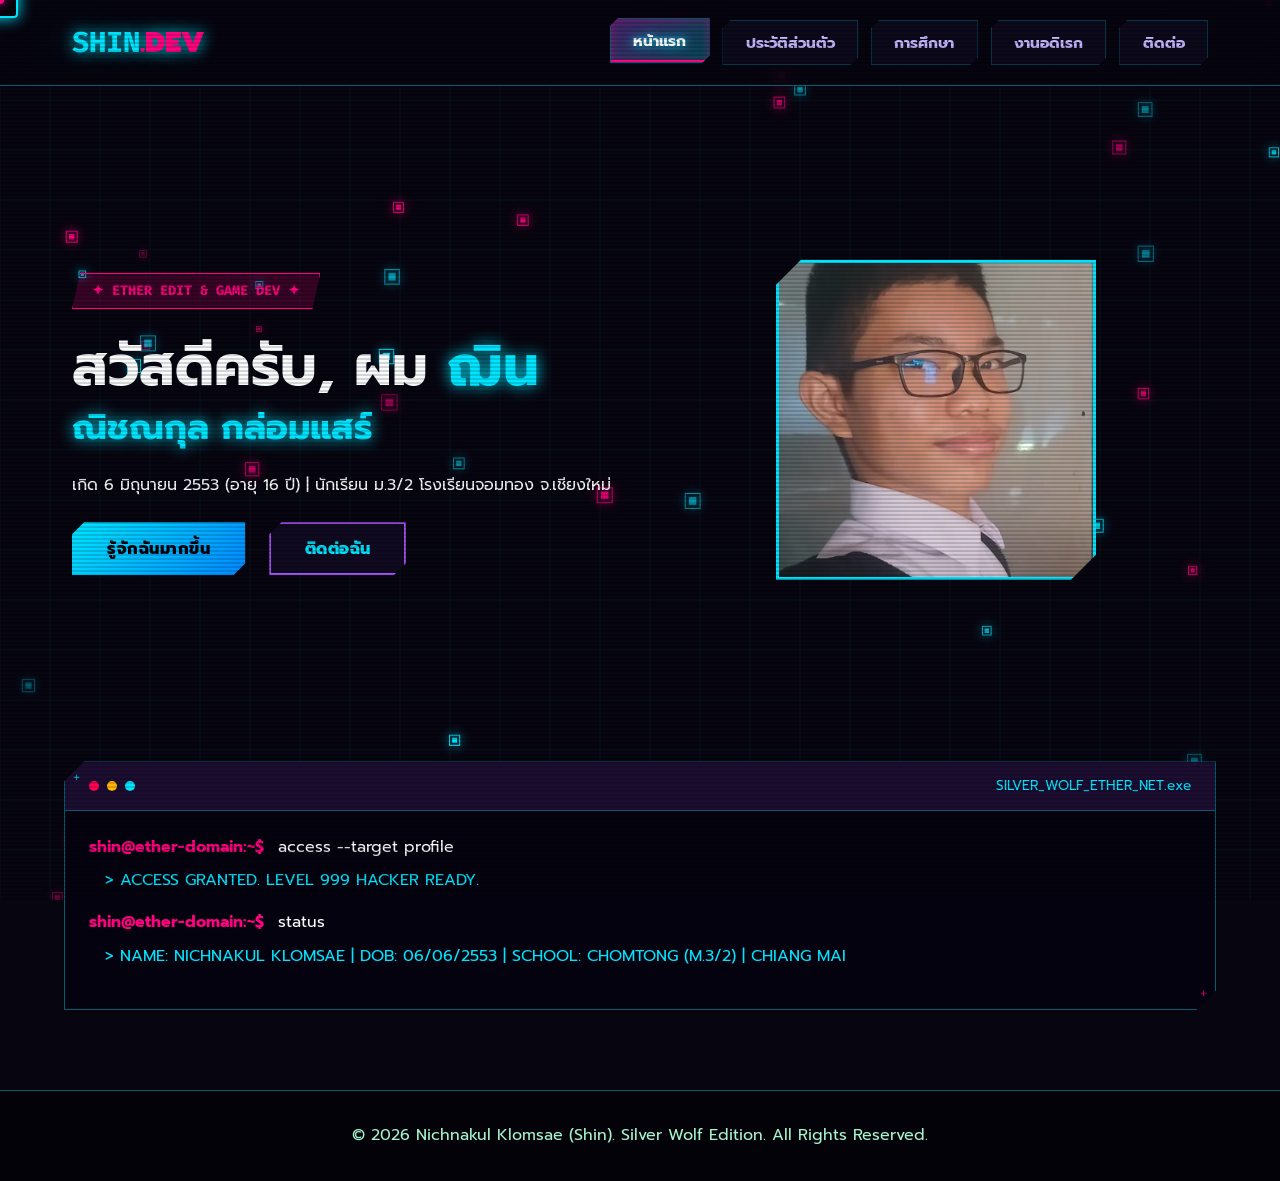
<file: index.html>
<!DOCTYPE html>
<html lang="th">
<head>
    <meta charset="UTF-8">
    <meta name="viewport" content="width=device-width, initial-scale=1.0">
    <title>หน้าแรก | Shin Portfolio (Silver Wolf Lv.999)</title>
    <link rel="preconnect" href="https://fonts.googleapis.com">
    <link rel="preconnect" href="https://fonts.gstatic.com" crossorigin>
    <link href="https://fonts.googleapis.com/css2?family=Fira+Code:wght@500;700&family=Prompt:wght@400;600;700;800;900&display=swap" rel="stylesheet">
    <link rel="stylesheet" href="style.css">
</head>
<body>
    <div id="initial-loader">
        <div class="loader-content">
            <div class="sw-avatar-pixel">SW</div>
            <div class="loader-title">SYSTEM HACKING... LV.999</div>
            <div class="loader-bar-bg">
                <div class="loader-bar-fill" id="loader-bar-fill"></div>
            </div>
            <div class="loader-subtext">LOADING SHIN_PORTFOLIO // <span id="loader-percent">0%</span></div>
        </div>
    </div>

    <div class="cursor-dot" id="cursor-dot"></div>
    <div class="cursor-outline" id="cursor-outline"></div>
    <div class="scanlines"></div>

    <header>
        <nav class="navbar">
            <div class="logo">SHIN<span style="color:var(--sw-pink)">.DEV</span></div>
            <ul class="nav-links">
                <li><a href="index.html" class="active">หน้าแรก</a></li>
                <li><a href="profile.html">ประวัติส่วนตัว</a></li>
                <li><a href="education.html">การศึกษา</a></li>
                <li><a href="hobby.html">งานอดิเรก</a></li>
                <li><a href="contact.html">ติดต่อ</a></li>
            </ul>
        </nav>
    </header>

    <main>
        <section class="hero-section">
            <div class="hero-content">
                <span class="badge">✦ ETHER EDIT & GAME DEV ✦</span>
                <h1>สวัสดีครับ, ผม <span class="neon-blue-text">ฌิน</span></h1>
                <h2>ณิชณกุล กล่อมแสร์</h2>
                <p>เกิด 6 มิถุนายน 2553 (อายุ 16 ปี) | นักเรียน ม.3/2 โรงเรียนจอมทอง จ.เชียงใหม่</p>
                <div class="hero-buttons">
                    <a href="profile.html" class="btn cyber-btn">รู้จักฉันมากขึ้น</a>
                    <a href="contact.html" class="btn cyber-btn-outline">ติดต่อฉัน</a>
                </div>
            </div>
            <div style="text-align: center;">
                <img src="images/profile.png" alt="Shin" class="hero-img">
            </div>
        </section>

        <section class="container" style="margin-bottom: 3rem;">
            <div class="card terminal-box">
                <div class="terminal-header">
                    <div class="terminal-dots">
                        <span class="dot red"></span><span class="dot yellow"></span><span class="dot green"></span>
                    </div>
                    <div style="color:var(--sw-cyan); font-size:0.85rem;">SILVER_WOLF_ETHER_NET.exe</div>
                </div>
                <div class="terminal-body">
                    <p class="term-line"><span class="term-user">shin@ether-domain:~$</span> access --target profile</p>
                    <p class="term-response">> ACCESS GRANTED. LEVEL 999 HACKER READY.</p>
                    <p class="term-line"><span class="term-user">shin@ether-domain:~$</span> status</p>
                    <p class="term-response">> NAME: NICHNAKUL KLOMSAE | DOB: 06/06/2553 | SCHOOL: CHOMTONG (M.3/2) | CHIANG MAI</p>
                </div>
            </div>
        </section>
    </main>

    <footer>
        <p>&copy; 2026 Nichnakul Klomsae (Shin). Silver Wolf Edition. All Rights Reserved.</p>
    </footer>

    <script src="script.js"></script>
</body>
</html>
</file>
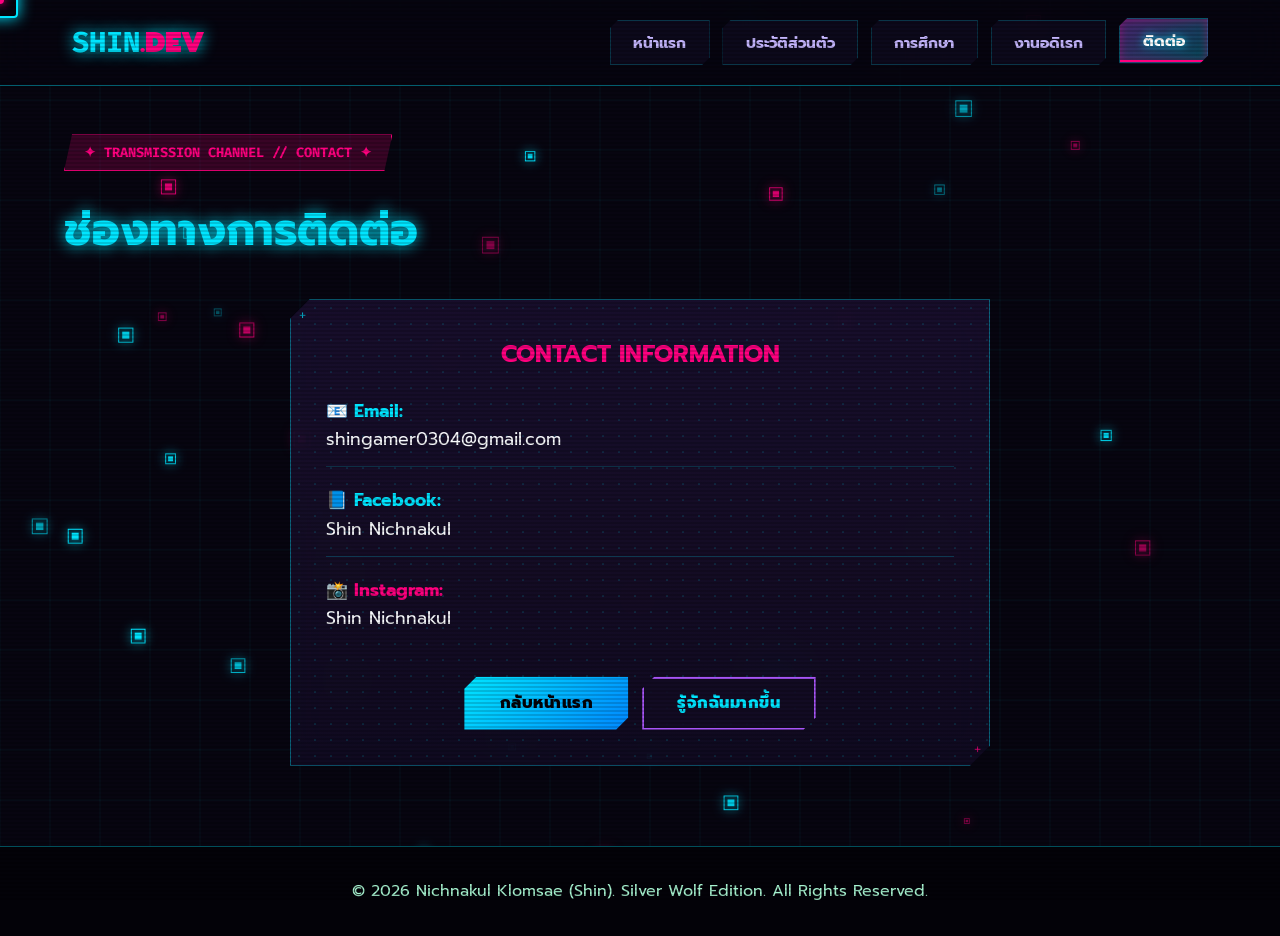
<file: contact.html>
<!DOCTYPE html>
<html lang="th">
<head>
    <meta charset="UTF-8">
    <meta name="viewport" content="width=device-width, initial-scale=1.0">
    <title>ติดต่อ | Shin Portfolio (Silver Wolf Lv.999)</title>
    <link rel="preconnect" href="https://fonts.googleapis.com">
    <link rel="preconnect" href="https://fonts.gstatic.com" crossorigin>
    <link href="https://fonts.googleapis.com/css2?family=Fira+Code:wght@500;700&family=Prompt:wght@400;600;700;800;900&display=swap" rel="stylesheet">
    <link rel="stylesheet" href="style.css">
</head>
<body>
    <div class="cursor-dot" id="cursor-dot"></div>
    <div class="cursor-outline" id="cursor-outline"></div>
    <div class="scanlines"></div>

    <header>
        <nav class="navbar">
            <div class="logo">SHIN<span style="color:var(--sw-pink)">.DEV</span></div>
            <ul class="nav-links">
                <li><a href="index.html">หน้าแรก</a></li>
                <li><a href="profile.html">ประวัติส่วนตัว</a></li>
                <li><a href="education.html">การศึกษา</a></li>
                <li><a href="hobby.html">งานอดิเรก</a></li>
                <li><a href="contact.html" class="active">ติดต่อ</a></li>
            </ul>
        </nav>
    </header>

    <main class="container" style="padding-top: 3rem;">
        <span class="badge">✦ TRANSMISSION CHANNEL // CONTACT ✦</span>
        <h1 style="font-size: 2.8rem; margin-bottom: 2rem;" class="neon-blue-text">ช่องทางการติดต่อ</h1>

        <div style="max-width: 700px; margin: 0 auto 3rem;">
            <div class="card">
                <h2 style="color:var(--sw-pink); margin-bottom: 1.5rem; text-align: center;">CONTACT INFORMATION</h2>
                
                <div style="display: flex; flex-direction: column; gap: 1.2rem; font-size: 1.1rem;">
                    <div style="border-bottom: 1px solid rgba(0,229,255,0.2); padding-bottom: 0.8rem;">
                        <strong style="color:var(--sw-cyan);">📧 Email:</strong><br>
                        <a href="mailto:shingamer0304@gmail.com" style="color:var(--text-white); text-decoration: none;">shingamer0304@gmail.com</a>
                    </div>
                    
                    <div style="border-bottom: 1px solid rgba(0,229,255,0.2); padding-bottom: 0.8rem;">
                        <strong style="color:var(--sw-cyan);">📘 Facebook:</strong><br>
                        <span style="color:var(--text-white);">Shin Nichnakul</span>
                    </div>

                    <div style="padding-bottom: 0.8rem;">
                        <strong style="color:var(--sw-pink);">📸 Instagram:</strong><br>
                        <span style="color:var(--text-white);">Shin Nichnakul</span>
                    </div>
                </div>

                <div style="margin-top: 2rem; text-align: center;">
                    <a href="index.html" class="btn cyber-btn">กลับหน้าแรก</a>
                    <a href="profile.html" class="btn cyber-btn-outline" style="margin-left: 0.5rem;">รู้จักฉันมากขึ้น</a>
                </div>
            </div>
        </div>
    </main>

    <footer>
        <p>&copy; 2026 Nichnakul Klomsae (Shin). Silver Wolf Edition. All Rights Reserved.</p>
    </footer>

    <script src="script.js"></script>
</body>
</html>
</file>
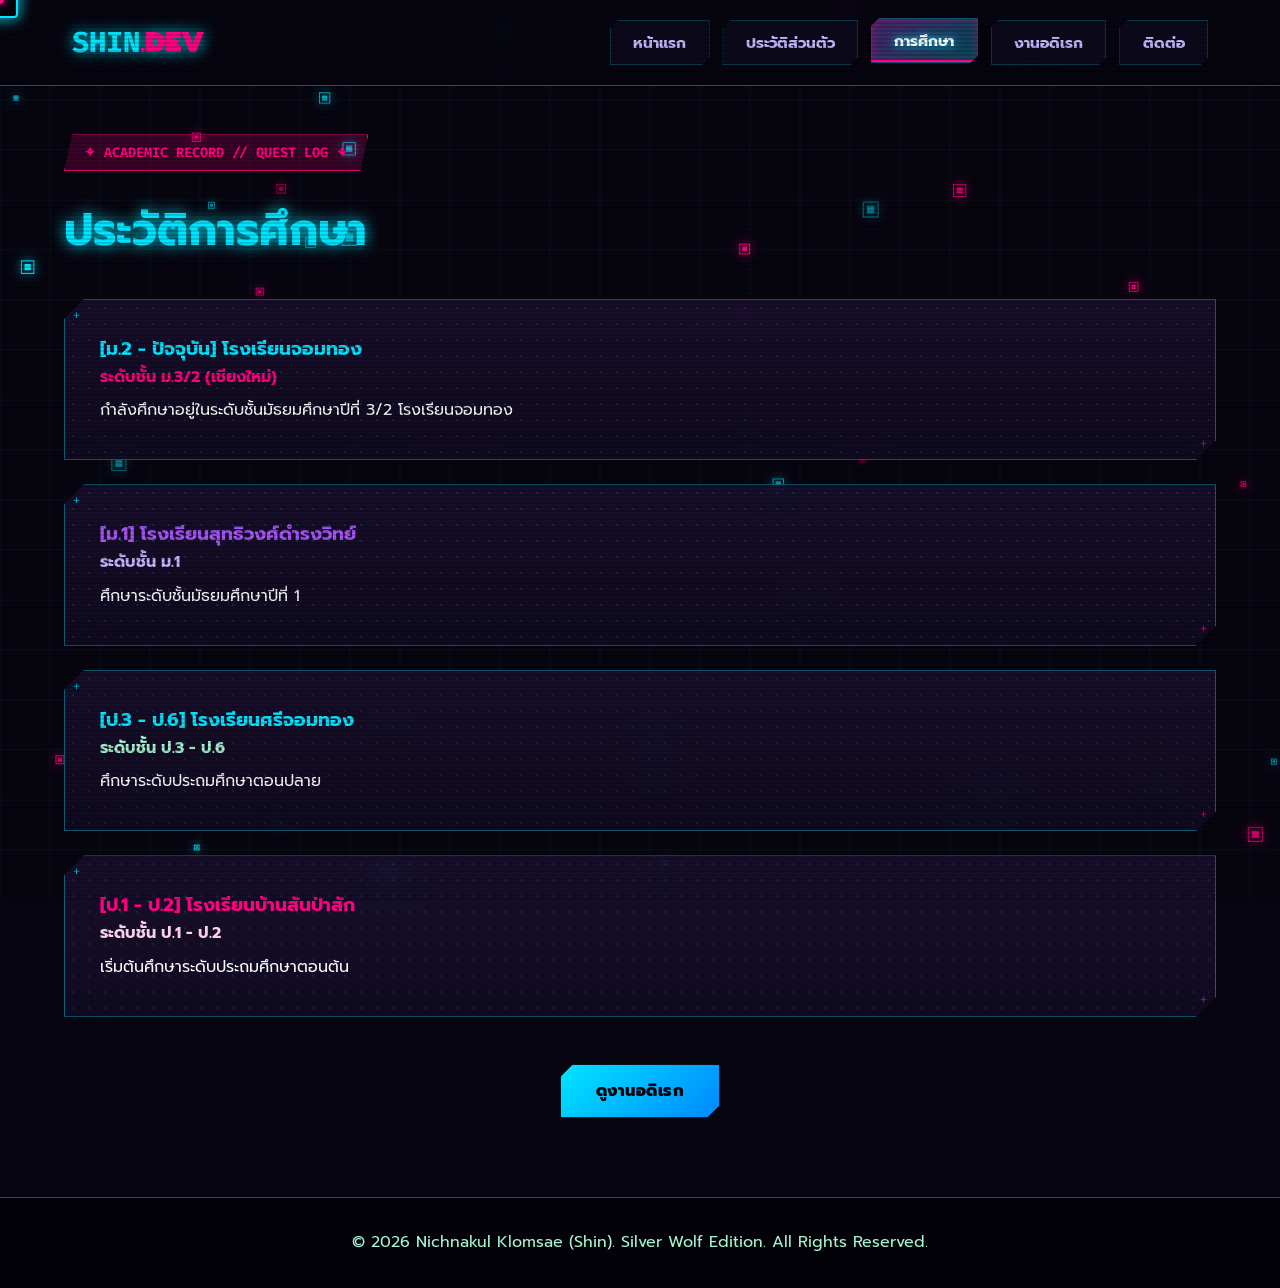
<file: education.html>
<!DOCTYPE html>
<html lang="th">
<head>
    <meta charset="UTF-8">
    <meta name="viewport" content="width=device-width, initial-scale=1.0">
    <title>การศึกษา | Shin Portfolio (Silver Wolf Lv.999)</title>
    <link rel="preconnect" href="https://fonts.googleapis.com">
    <link rel="preconnect" href="https://fonts.gstatic.com" crossorigin>
    <link href="https://fonts.googleapis.com/css2?family=Fira+Code:wght@500;700&family=Prompt:wght@400;600;700;800;900&display=swap" rel="stylesheet">
    <link rel="stylesheet" href="style.css">
</head>
<body>
    <div class="cursor-dot" id="cursor-dot"></div>
    <div class="cursor-outline" id="cursor-outline"></div>
    <div class="scanlines"></div>

    <header>
        <nav class="navbar">
            <div class="logo">SHIN<span style="color:var(--sw-pink)">.DEV</span></div>
            <ul class="nav-links">
                <li><a href="index.html">หน้าแรก</a></li>
                <li><a href="profile.html">ประวัติส่วนตัว</a></li>
                <li><a href="education.html" class="active">การศึกษา</a></li>
                <li><a href="hobby.html">งานอดิเรก</a></li>
                <li><a href="contact.html">ติดต่อ</a></li>
            </ul>
        </nav>
    </header>

    <main class="container" style="padding-top: 3rem;">
        <span class="badge">✦ ACADEMIC RECORD // QUEST LOG ✦</span>
        <h1 style="font-size: 2.8rem; margin-bottom: 2rem;" class="neon-blue-text">ประวัติการศึกษา</h1>

        <div style="display: flex; flex-direction: column; gap: 1.5rem; margin-bottom: 3rem;">
            <div class="card">
                <h3 style="color:var(--sw-cyan);">[ม.2 - ปัจจุบัน] โรงเรียนจอมทอง</h3>
                <p style="color:var(--sw-pink); font-weight: 700;">ระดับชั้น ม.3/2 (เชียงใหม่)</p>
                <p style="margin-top: 0.5rem;">กำลังศึกษาอยู่ในระดับชั้นมัธยมศึกษาปีที่ 3/2 โรงเรียนจอมทอง</p>
            </div>

            <div class="card">
                <h3 style="color:var(--sw-purple);">[ม.1] โรงเรียนสุทธิวงศ์ดำรงวิทย์</h3>
                <p style="color:#C4B5FD; font-weight: 700;">ระดับชั้น ม.1</p>
                <p style="margin-top: 0.5rem;">ศึกษาระดับชั้นมัธยมศึกษาปีที่ 1</p>
            </div>

            <div class="card">
                <h3 style="color:var(--sw-cyan);">[ป.3 - ป.6] โรงเรียนศรีจอมทอง</h3>
                <p style="color:#A7F3D0; font-weight: 700;">ระดับชั้น ป.3 - ป.6</p>
                <p style="margin-top: 0.5rem;">ศึกษาระดับประถมศึกษาตอนปลาย</p>
            </div>

            <div class="card">
                <h3 style="color:var(--sw-pink);">[ป.1 - ป.2] โรงเรียนบ้านสันป่าสัก</h3>
                <p style="color:#FBCFE8; font-weight: 700;">ระดับชั้น ป.1 - ป.2</p>
                <p style="margin-top: 0.5rem;">เริ่มต้นศึกษาระดับประถมศึกษาตอนต้น</p>
            </div>
        </div>

        <div style="text-align: center;">
            <a href="hobby.html" class="btn cyber-btn">ดูงานอดิเรก</a>
        </div>
    </main>

    <footer>
        <p>&copy; 2026 Nichnakul Klomsae (Shin). Silver Wolf Edition. All Rights Reserved.</p>
    </footer>

    <script src="script.js"></script>
</body>
</html>
</file>
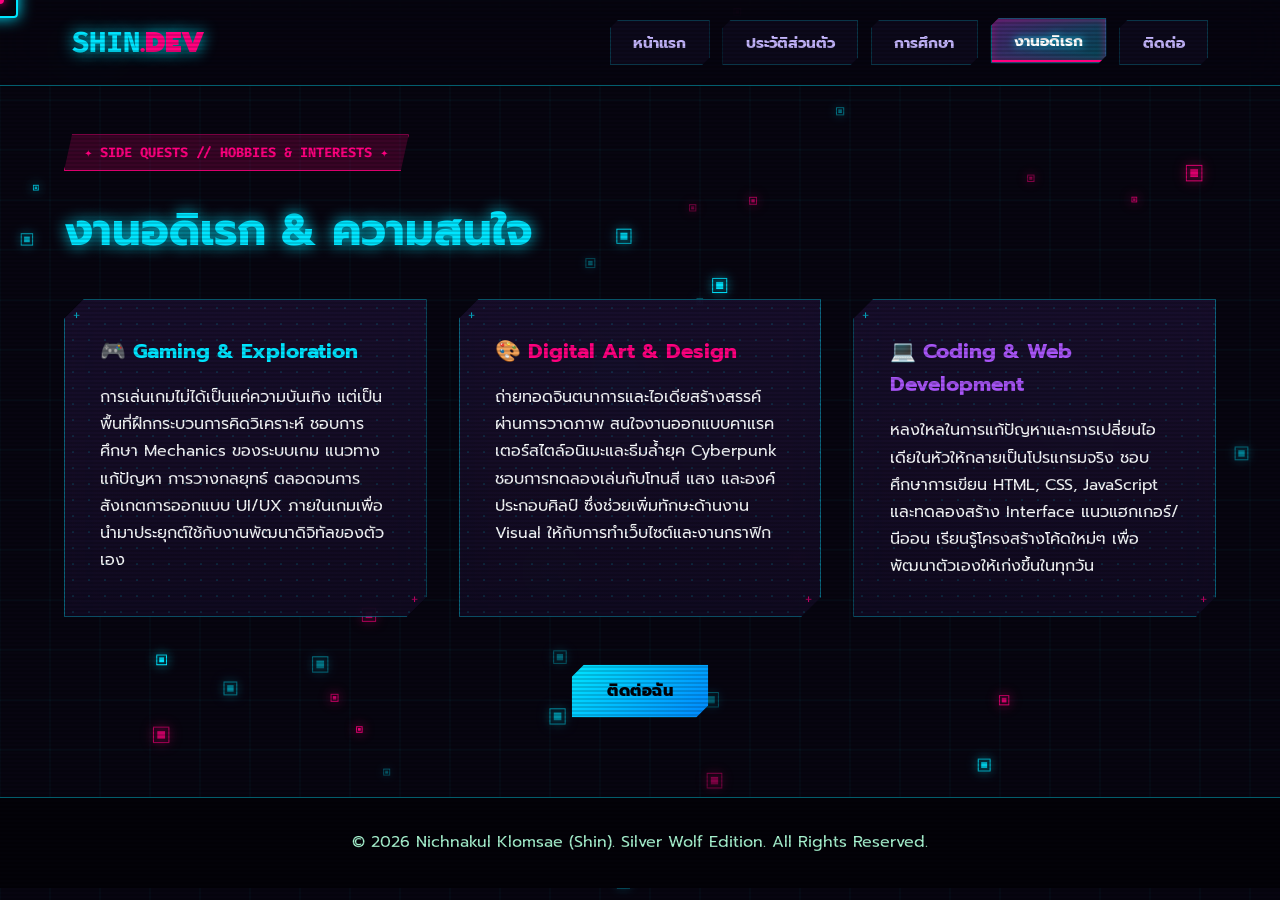
<file: hobby.html>
<!DOCTYPE html>
<html lang="th">
<head>
    <meta charset="UTF-8">
    <meta name="viewport" content="width=device-width, initial-scale=1.0">
    <title>งานอดิเรก | Shin Portfolio (Silver Wolf Lv.999)</title>
    <link rel="preconnect" href="https://fonts.googleapis.com">
    <link rel="preconnect" href="https://fonts.gstatic.com" crossorigin>
    <link href="https://fonts.googleapis.com/css2?family=Fira+Code:wght@500;700&family=Prompt:wght@400;600;700;800;900&display=swap" rel="stylesheet">
    <link rel="stylesheet" href="style.css">
</head>
<body>
    <div class="cursor-dot" id="cursor-dot"></div>
    <div class="cursor-outline" id="cursor-outline"></div>
    <div class="scanlines"></div>

    <header>
        <nav class="navbar">
            <div class="logo">SHIN<span style="color:var(--sw-pink)">.DEV</span></div>
            <ul class="nav-links">
                <li><a href="index.html">หน้าแรก</a></li>
                <li><a href="profile.html">ประวัติส่วนตัว</a></li>
                <li><a href="education.html">การศึกษา</a></li>
                <li><a href="hobby.html" class="active">งานอดิเรก</a></li>
                <li><a href="contact.html">ติดต่อ</a></li>
            </ul>
        </nav>
    </header>

    <main class="container" style="padding-top: 3rem;">
        <span class="badge">✦ SIDE QUESTS // HOBBIES & INTERESTS ✦</span>
        <h1 style="font-size: 2.8rem; margin-bottom: 2rem;" class="neon-blue-text">งานอดิเรก & ความสนใจ</h1>

        <div class="grid-3" style="margin-bottom: 3rem;">
            <!-- งานอดิเรกที่ 1: เล่นเกม -->
            <div class="card">
                <h3 style="color:var(--sw-cyan); margin-bottom: 1rem; font-size: 1.3rem;">🎮 Gaming & Exploration</h3>
                <p style="line-height: 1.7; color: var(--text-dim);">
                    การเล่นเกมไม่ได้เป็นแค่ความบันเทิง แต่เป็นพื้นที่ฝึกกระบวนการคิดวิเคราะห์ ชอบการศึกษา Mechanics ของระบบเกม แนวทางแก้ปัญหา การวางกลยุทธ์ ตลอดจนการสังเกตการออกแบบ UI/UX ภายในเกมเพื่อนำมาประยุกต์ใช้กับงานพัฒนาดิจิทัลของตัวเอง
                </p>
            </div>

            <!-- งานอดิเรกที่ 2: วาดรูป -->
            <div class="card">
                <h3 style="color:var(--sw-pink); margin-bottom: 1rem; font-size: 1.3rem;">🎨 Digital Art & Design</h3>
                <p style="line-height: 1.7; color: var(--text-dim);">
                    ถ่ายทอดจินตนาการและไอเดียสร้างสรรค์ผ่านการวาดภาพ สนใจงานออกแบบคาแรคเตอร์สไตล์อนิเมะและธีมล้ำยุค Cyberpunk ชอบการทดลองเล่นกับโทนสี แสง และองค์ประกอบศิลป์ ซึ่งช่วยเพิ่มทักษะด้านงาน Visual ให้กับการทำเว็บไซต์และงานกราฟิก
                </p>
            </div>

            <!-- งานอดิเรกที่ 3: เขียนโค้ด -->
            <div class="card">
                <h3 style="color:var(--sw-purple); margin-bottom: 1rem; font-size: 1.3rem;">💻 Coding & Web Development</h3>
                <p style="line-height: 1.7; color: var(--text-dim);">
                    หลงใหลในการแก้ปัญหาและการเปลี่ยนไอเดียในหัวให้กลายเป็นโปรแกรมจริง ชอบศึกษาการเขียน HTML, CSS, JavaScript และทดลองสร้าง Interface แนวแฮกเกอร์/นีออน เรียนรู้โครงสร้างโค้ดใหม่ๆ เพื่อพัฒนาตัวเองให้เก่งขึ้นในทุกวัน
                </p>
            </div>
        </div>

        <div style="text-align: center;">
            <a href="contact.html" class="btn cyber-btn">ติดต่อฉัน</a>
        </div>
    </main>

    <footer>
        <p>&copy; 2026 Nichnakul Klomsae (Shin). Silver Wolf Edition. All Rights Reserved.</p>
    </footer>

    <script src="script.js"></script>
</body>
</html>
</file>
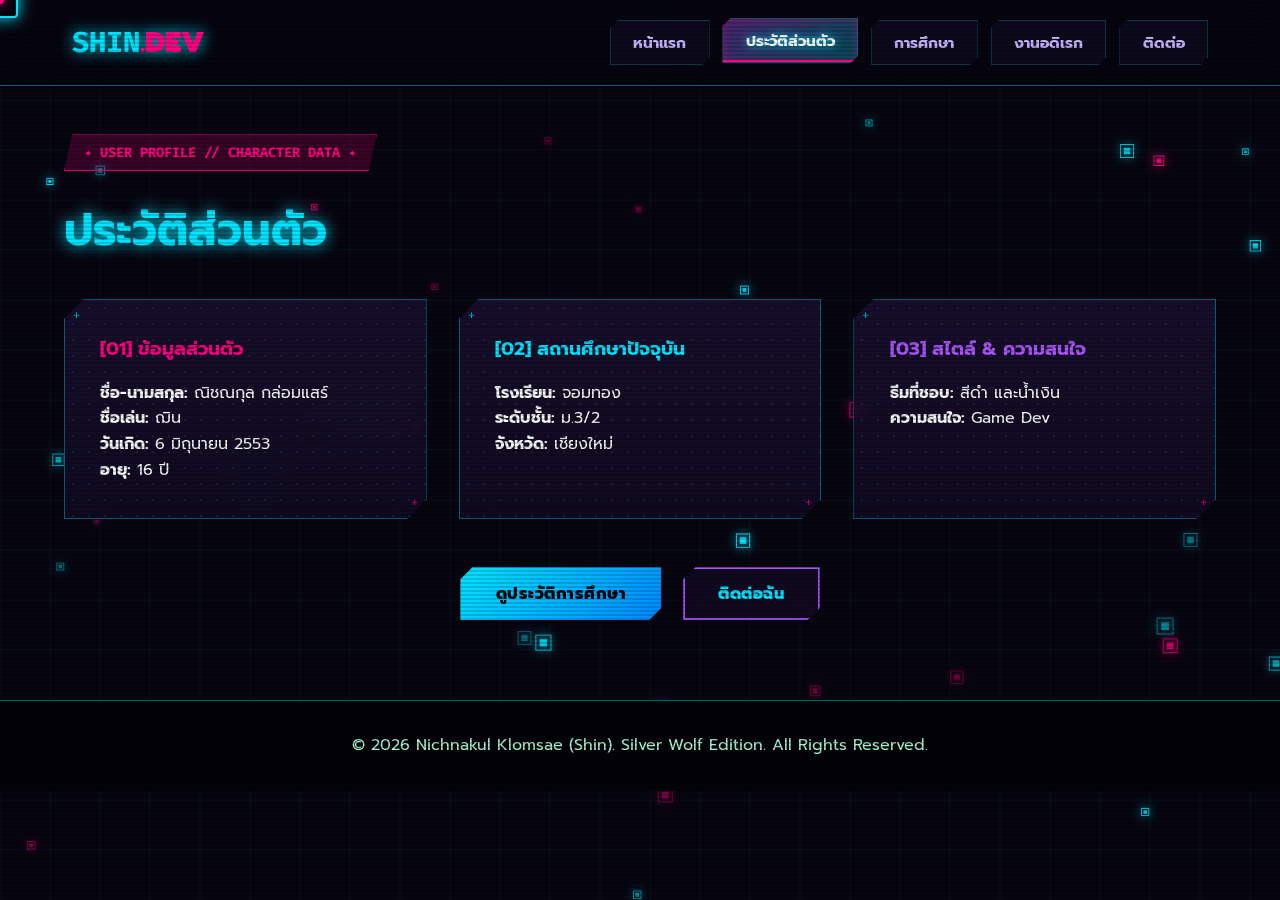
<file: profile.html>
<!DOCTYPE html>
<html lang="th">
<head>
    <meta charset="UTF-8">
    <meta name="viewport" content="width=device-width, initial-scale=1.0">
    <title>ประวัติส่วนตัว | Shin Portfolio (Silver Wolf Lv.999)</title>
    <link rel="preconnect" href="https://fonts.googleapis.com">
    <link rel="preconnect" href="https://fonts.gstatic.com" crossorigin>
    <link href="https://fonts.googleapis.com/css2?family=Fira+Code:wght@500;700&family=Prompt:wght@400;600;700;800;900&display=swap" rel="stylesheet">
    <link rel="stylesheet" href="style.css">
</head>
<body>
    <div class="cursor-dot" id="cursor-dot"></div>
    <div class="cursor-outline" id="cursor-outline"></div>
    <div class="scanlines"></div>

    <header>
        <nav class="navbar">
            <div class="logo">SHIN<span style="color:var(--sw-pink)">.DEV</span></div>
            <ul class="nav-links">
                <li><a href="index.html">หน้าแรก</a></li>
                <li><a href="profile.html" class="active">ประวัติส่วนตัว</a></li>
                <li><a href="education.html">การศึกษา</a></li>
                <li><a href="hobby.html">งานอดิเรก</a></li>
                <li><a href="contact.html">ติดต่อ</a></li>
            </ul>
        </nav>
    </header>

    <main class="container" style="padding-top: 3rem;">
        <span class="badge">✦ USER PROFILE // CHARACTER DATA ✦</span>
        <h1 style="font-size: 2.8rem; margin-bottom: 2rem;" class="neon-blue-text">ประวัติส่วนตัว</h1>

        <div class="grid-3" style="margin-bottom: 3rem;">
            <div class="card">
                <h3 style="color:var(--sw-pink); margin-bottom: 1rem;">[01] ข้อมูลส่วนตัว</h3>
                <p><strong>ชื่อ-นามสกุล:</strong> ณิชณกุล กล่อมแสร์</p>
                <p><strong>ชื่อเล่น:</strong> ฌิน</p>
                <p><strong>วันเกิด:</strong> 6 มิถุนายน 2553</p>
                <p><strong>อายุ:</strong> 16 ปี</p>
            </div>
            <div class="card">
                <h3 style="color:var(--sw-cyan); margin-bottom: 1rem;">[02] สถานศึกษาปัจจุบัน</h3>
                <p><strong>โรงเรียน:</strong> จอมทอง</p>
                <p><strong>ระดับชั้น:</strong> ม.3/2</p>
                <p><strong>จังหวัด:</strong> เชียงใหม่</p>
            </div>
            <div class="card">
                <h3 style="color:var(--sw-purple); margin-bottom: 1rem;">[03] สไตล์ & ความสนใจ</h3>
                <p><strong>ธีมที่ชอบ:</strong> สีดำ และน้ำเงิน</p>
                <p><strong>ความสนใจ:</strong> Game Dev </p>
            </div>
        </div>

        <div style="text-align: center; margin-top: 2rem;">
            <a href="education.html" class="btn cyber-btn">ดูประวัติการศึกษา</a>
            <a href="contact.html" class="btn cyber-btn-outline" style="margin-left: 1rem;">ติดต่อฉัน</a>
        </div>
    </main>

    <footer>
        <p>&copy; 2026 Nichnakul Klomsae (Shin). Silver Wolf Edition. All Rights Reserved.</p>
    </footer>

    <script src="script.js"></script>
</body>
</html>
</file>
<file: style.css>
/* ==========================================================================
   SILVER WOLF LV.999 THEME VARIABLES & RESET
   ========================================================================== */
:root {
    --bg-dark: #070510;
    --bg-card: rgba(18, 12, 36, 0.85);
    --sw-cyan: #00E5FF;
    --sw-purple: #A855F7;
    --sw-pink: #FF007F;
    --sw-deep-purple: #4C1D95;
    --text-white: #F8FAFC;
    --text-gray: #A7F3D0;
    --border-neon: rgba(0, 229, 255, 0.4);
    --border-pink: rgba(255, 0, 127, 0.5);
    --shadow-sw: 0 0 25px rgba(0, 229, 255, 0.4), 0 0 45px rgba(168, 85, 247, 0.3);
    --transition: all 0.35s cubic-bezier(0.175, 0.885, 0.32, 1.275);
}

* {
    margin: 0; padding: 0; box-sizing: border-box;
    font-family: 'Prompt', 'Fira Code', sans-serif;
    cursor: none !important;
}

body {
    background-color: var(--bg-dark);
    color: var(--text-white);
    line-height: 1.6;
    overflow-x: hidden;
    position: relative;
}

/* Background Canvas Animation */
#bg-canvas {
    position: fixed; top: 0; left: 0;
    width: 100vw; height: 100vh;
    z-index: -5; pointer-events: none;
}

/* ==========================================================================
   INITIAL LOADING SCREEN (แสดงเฉพาะตอนเข้าเว็บครั้งแรก)
   ========================================================================== */
#initial-loader {
    position: fixed; top: 0; left: 0; width: 100vw; height: 100vh;
    background: #030208;
    z-index: 9999999;
    display: flex; flex-direction: column;
    justify-content: center; align-items: center;
    font-family: 'Fira Code', monospace;
    transition: opacity 0.6s ease, visibility 0.6s ease;
}

#initial-loader.fade-out {
    opacity: 0; visibility: hidden; pointer-events: none;
}

.loader-content { text-align: center; }
.sw-avatar-pixel {
    width: 90px; height: 90px; margin: 0 auto 1.5rem;
    clip-path: polygon(15px 0, 100% 0, 100% calc(100% - 15px), calc(100% - 15px) 100%, 0 100%, 0 15px);
    border: 2px solid var(--sw-cyan);
    box-shadow: 0 0 25px var(--sw-cyan);
    display: flex; align-items: center; justify-content: center;
    font-size: 2rem; font-weight: 900; color: var(--sw-pink);
    background: rgba(168, 85, 247, 0.3);
    animation: loaderPulse 1s infinite alternate;
}

@keyframes loaderPulse {
    0% { transform: scale(0.95); box-shadow: 0 0 15px var(--sw-cyan); }
    100% { transform: scale(1.05); box-shadow: 0 0 35px var(--sw-pink); }
}

.loader-title {
    font-size: 1.5rem; color: var(--sw-cyan);
    text-shadow: 0 0 10px var(--sw-cyan); margin-bottom: 0.5rem;
}

.loader-bar-bg {
    width: 280px; height: 16px;
    background: rgba(18, 12, 36, 0.9);
    border: 2px solid var(--sw-cyan);
    clip-path: polygon(6px 0, 100% 0, calc(100% - 6px) 100%, 0 100%);
    padding: 2px; margin: 1rem auto; overflow: hidden;
}

.loader-bar-fill {
    height: 100%; width: 0%;
    background: repeating-linear-gradient(
        -45deg,
        var(--sw-cyan),
        var(--sw-cyan) 8px,
        var(--sw-pink) 8px,
        var(--sw-pink) 16px
    );
    box-shadow: 0 0 15px var(--sw-cyan);
    transition: width 0.1s linear;
}

.loader-subtext { font-size: 0.85rem; color: var(--sw-purple); }

/* ==========================================================================
   CUSTOM CURSOR & SCANLINES
   ========================================================================== */
.cursor-dot {
    width: 8px; height: 8px; background-color: var(--sw-pink);
    position: fixed; top: 0; left: 0; transform: translate(-50%, -50%);
    border-radius: 50%; z-index: 99999; pointer-events: none;
    box-shadow: 0 0 10px var(--sw-pink);
}

.cursor-outline {
    width: 36px; height: 36px;
    border: 2px solid var(--sw-cyan);
    position: fixed; top: 0; left: 0; transform: translate(-50%, -50%);
    border-radius: 4px; z-index: 99998; pointer-events: none;
    transition: width 0.15s ease, height 0.15s ease, transform 0.05s linear;
    box-shadow: 0 0 15px var(--sw-cyan);
}

.cursor-outline.cursor-hover {
    width: 55px; height: 55px;
    background: rgba(255, 0, 127, 0.15);
    border-color: var(--sw-pink);
    transform: translate(-50%, -50%) rotate(45deg);
    box-shadow: 0 0 30px var(--sw-pink);
}

.scanlines {
    position: fixed; top: 0; left: 0; width: 100vw; height: 100vh;
    pointer-events: none; z-index: 9997;
    background: linear-gradient(rgba(18, 16, 16, 0) 50%, rgba(0, 0, 0, 0.3) 50%);
    background-size: 100% 4px; opacity: 0.5;
}

/* ==========================================================================
   HEADER & NAVBAR (ทรงเหลี่ยมเข้าธีม)
   ========================================================================== */
header {
    position: sticky; top: 0; z-index: 1000;
    background: rgba(7, 5, 16, 0.85); backdrop-filter: blur(20px);
    border-bottom: 1px solid var(--border-neon);
}

.navbar { 
    max-width: 1200px; margin: 0 auto; padding: 1.2rem 2rem; 
    display: flex; justify-content: space-between; align-items: center; 
}

.logo { 
    font-size: 1.8rem; font-weight: 900; font-family: 'Fira Code', monospace; 
    color: var(--sw-cyan); text-shadow: 0 0 15px var(--sw-cyan); 
}

.nav-links {
    display: flex; list-style: none; gap: 0.8rem;
}

.nav-links a {
    position: relative;
    padding: 0.6rem 1.4rem;
    font-weight: 700;
    font-family: 'Prompt', 'Fira Code', sans-serif;
    font-size: 0.95rem;
    color: #C4B5FD;
    text-decoration: none;
    background: rgba(18, 12, 36, 0.6);
    clip-path: polygon(8px 0, 100% 0, 100% calc(100% - 8px), calc(100% - 8px) 100%, 0 100%, 0 8px);
    border: 1px solid rgba(0, 229, 255, 0.2);
    transition: var(--transition);
    display: inline-block;
}

.nav-links a:hover, 
.nav-links a.active {
    color: #FFFFFF;
    background: linear-gradient(135deg, rgba(168, 85, 247, 0.4), rgba(0, 229, 255, 0.3));
    box-shadow: 0 0 15px rgba(0, 229, 255, 0.5), inset 0 0 8px rgba(255, 0, 127, 0.4);
    transform: translateY(-2px);
    text-shadow: 0 0 8px var(--sw-cyan);
}

.nav-links a::after {
    content: ''; position: absolute; bottom: 0; left: 0; width: 0; height: 2px;
    background: var(--sw-pink); transition: width 0.3s ease;
}
.nav-links a:hover::after, .nav-links a.active::after { width: 100%; }

/* ==========================================================================
   LAYOUT & CARDS (ทรงเหลี่ยมมีมิติ)
   ========================================================================== */
.container { max-width: 1200px; margin: 0 auto; padding: 0 1.5rem; }

.card {
    background: var(--bg-card);
    backdrop-filter: blur(20px);
    padding: 2.2rem;
    transition: var(--transition);
    position: relative;
    clip-path: polygon(20px 0, 100% 0, 100% calc(100% - 20px), calc(100% - 20px) 100%, 0 100%, 0 20px);
    border: 1px solid var(--border-neon);
    background-image: 
        radial-gradient(rgba(0, 229, 255, 0.12) 1px, transparent 0),
        linear-gradient(to bottom, rgba(168, 85, 247, 0.05), transparent);
    background-size: 16px 16px, 100% 100%;
}

.card::before {
    content: '+'; position: absolute; top: 6px; left: 8px;
    color: var(--sw-cyan); font-family: 'Fira Code', monospace; font-size: 12px; opacity: 0.8;
}

.card::after {
    content: '+'; position: absolute; bottom: 6px; right: 8px;
    color: var(--sw-pink); font-family: 'Fira Code', monospace; font-size: 12px; opacity: 0.8;
}

.card:hover {
    transform: translateY(-6px) scale(1.01);
    border-color: var(--sw-pink);
    box-shadow: 0 0 35px rgba(255, 0, 127, 0.4), inset 0 0 15px rgba(0, 229, 255, 0.2);
}

/* ==========================================================================
   HERO SECTION & BUTTONS (ฟอนต์ตรงกันทุกปุ่ม)
   ========================================================================== */
.hero-section {
    max-width: 1200px; margin: 0 auto; padding: 4rem 2rem;
    display: grid; grid-template-columns: 1fr 1fr; align-items: center; gap: 3rem; min-height: 75vh;
}

.badge {
    background: rgba(255, 0, 127, 0.2); color: var(--sw-pink);
    padding: 0.4rem 1.2rem; font-size: 0.85rem; font-weight: 800; font-family: 'Fira Code', monospace;
    border: 1px solid var(--sw-pink); display: inline-block; margin-bottom: 1.5rem;
    clip-path: polygon(8px 0, 100% 0, calc(100% - 8px) 100%, 0 100%);
    box-shadow: 0 0 15px rgba(255, 0, 127, 0.4);
}

.hero-content h1 { font-size: 3.5rem; line-height: 1.2; }
.hero-content h2 { font-size: 2.2rem; color: var(--sw-cyan); margin-bottom: 1rem; text-shadow: 0 0 15px var(--sw-cyan); }
.hero-buttons { display: flex; gap: 1.5rem; margin-top: 1.5rem; }

.btn {
    position: relative;
    padding: 0.9rem 2.2rem;
    font-size: 1rem;
    font-weight: 800;
    font-family: 'Prompt', 'Fira Code', sans-serif !important;
    line-height: 1.5;
    letter-spacing: 0.5px;
    transition: var(--transition);
    text-decoration: none;
    text-transform: uppercase;
    clip-path: polygon(12px 0, 100% 0, 100% calc(100% - 12px), calc(100% - 12px) 100%, 0 100%, 0 12px);
    border: none;
    display: inline-flex; align-items: center; justify-content: center;
}

.cyber-btn {
    background: linear-gradient(135deg, var(--sw-cyan), #0088ff);
    color: #030208; box-shadow: 0 0 20px rgba(0, 229, 255, 0.6);
}

.cyber-btn:hover {
    background: linear-gradient(135deg, var(--sw-pink), var(--sw-purple));
    color: #FFFFFF; box-shadow: 0 0 30px var(--sw-pink); transform: translateY(-3px) scale(1.02);
}

.cyber-btn-outline {
    background: rgba(18, 12, 36, 0.9); color: var(--sw-cyan);
    box-shadow: inset 0 0 0 2px var(--sw-purple), 0 0 15px rgba(168, 85, 247, 0.4);
}

.cyber-btn-outline:hover {
    background: var(--sw-purple); color: #FFFFFF;
    box-shadow: inset 0 0 0 2px var(--sw-pink), 0 0 25px var(--sw-pink);
}

.hero-img {
    width: 320px; height: 320px; object-fit: cover;
    clip-path: polygon(25px 0, 100% 0, 100% calc(100% - 25px), calc(100% - 25px) 100%, 0 100%, 0 25px);
    border: 3px solid var(--sw-cyan); box-shadow: 0 0 30px var(--sw-cyan), -10px 10px 0px var(--sw-pink);
    transition: var(--transition);
}

.hero-img:hover {
    transform: scale(1.03) rotate(-1deg);
    box-shadow: 0 0 45px var(--sw-pink), 10px -10px 0px var(--sw-cyan);
}

.neon-blue-text { color: var(--sw-cyan); text-shadow: 0 0 15px var(--sw-cyan); }
.grid-3 { display: grid; grid-template-columns: repeat(3, 1fr); gap: 2rem; }

/* TERMINAL */
.terminal-box { font-family: 'Fira Code', monospace; background: rgba(5, 3, 15, 0.95); padding: 0; }
.terminal-header { background: rgba(168, 85, 247, 0.15); padding: 0.8rem 1.5rem; display: flex; align-items: center; justify-content: space-between; border-bottom: 1px solid var(--border-neon); }
.terminal-dots { display: flex; gap: 0.5rem; }
.dot { width: 10px; height: 10px; border-radius: 50%; }
.dot.red { background: #FF0055; } .dot.yellow { background: #FFB800; } .dot.green { background: #00E5FF; }
.terminal-body { padding: 1.5rem; }
.term-line { margin-bottom: 0.5rem; }
.term-user { color: var(--sw-pink); font-weight: 700; margin-right: 0.5rem; }
.term-response { color: var(--sw-cyan); margin-bottom: 1rem; padding-left: 1rem; }

/* DISSOLVE EFFECT (เวลาคลิกเปลี่ยนหน้า) */
.silver-wolf-dissolve { position: fixed; top: 0; left: 0; width: 100vw; height: 100vh; pointer-events: none; z-index: 999999; }
.sw-pixel {
    position: absolute; background: rgba(0, 229, 255, 0.95);
    border: 1px solid var(--sw-pink); box-shadow: 0 0 15px var(--sw-cyan), 0 0 25px var(--sw-pink);
    animation: swPixelBreak 0.5s cubic-bezier(0.1, 0.8, 0.3, 1) forwards;
}
@keyframes swPixelBreak {
    0% { opacity: 1; transform: translate(0, 0) scale(1) rotate(0deg); }
    100% { opacity: 0; transform: translate(var(--dx), var(--dy)) scale(0) rotate(720deg); filter: blur(3px); }
}
.page-glitch-exit { animation: pageGlitchOut 0.5s forwards; }
@keyframes pageGlitchOut {
    0% { opacity: 1; }
    50% { opacity: 0.5; filter: hue-rotate(90deg) invert(0.2); }
    100% { opacity: 0; filter: blur(10px); }
}

footer { background: #030208; border-top: 1px solid var(--border-neon); padding: 2rem 0; margin-top: 5rem; text-align: center; color: var(--text-gray); }

@media (max-width: 900px) {
    .hero-section { grid-template-columns: 1fr; text-align: center; }
    .hero-buttons { justify-content: center; }
    .grid-3 { grid-template-columns: 1fr; }
}
</file>
